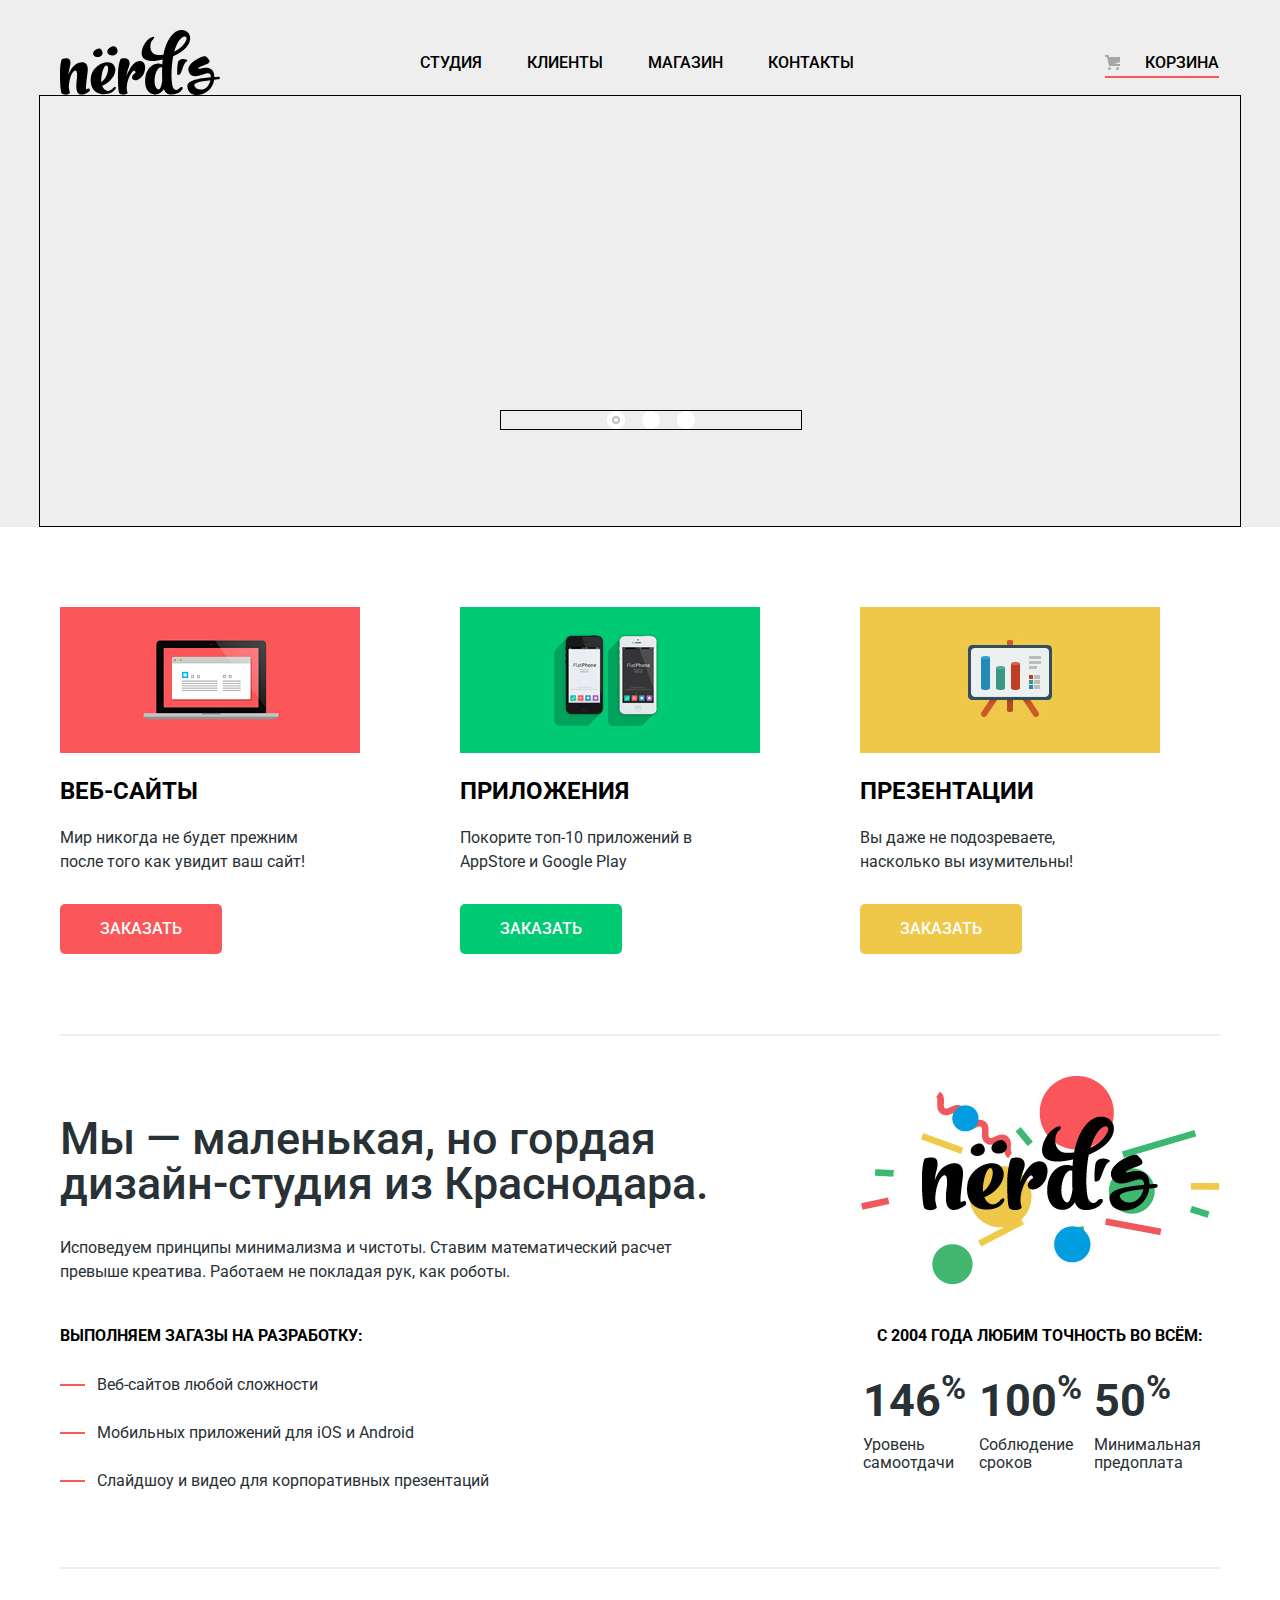
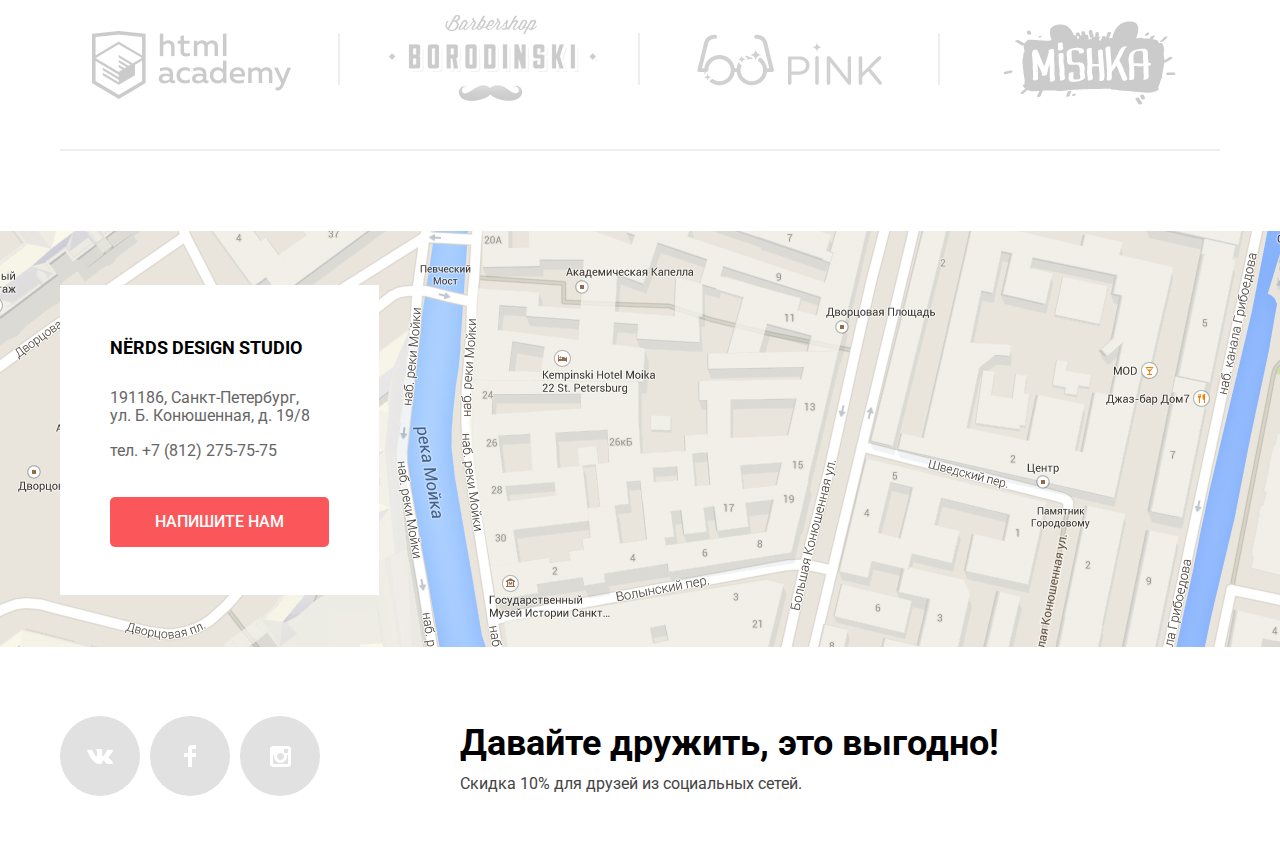
<file: index.html>
<!DOCTYPE html>
<html lang="en">
<head>
	<meta charset="UTF-8">
	<title>Document</title>
	<link href="https://fonts.googleapis.com/css?family=Roboto:100,100i,300,300i,400,400i,500,500i,700,700i,900,900i&amp;subset=cyrillic" rel="stylesheet">
	<link rel="stylesheet" type="text/css" href="css/normalize.css">
	<link rel="stylesheet" type="text/css" href="css/main.css">
</head>
<body>
	<header class="main-header">
		<nav class="main-nav container">
			<a href="#" class="main-logo">
				<svg xmlns="http://www.w3.org/2000/svg" width="160" height="65" viewBox="0 0 160 65"><path d="M157.936 49.374c-1.235.161-2.523.271-3.757.377v.056c-2.415 17.364-26.188 20.231-26.779 6.599-.269-6.167 11.593-7.95 23.398-9.088.429-11.09-15.901 5.667-21.608-4.601-5.019-9.025 14.632-17.938 16.728-16.102 6.438 5.636 3.404 6.618-1.379 8.335-9.49 3.41-5.791 4.107-4.511 3.726 7.569-2.253 14.366-1.04 14.312 8.317 1.288-.107 2.522-.163 3.757-.271 2.306-.215 2.467 2.435-.161 2.652zm-7.514.756c-9.124 1.028-17.013 2.436-16.153 5.355 1.716 5.573 13.577 6.818 16.153-5.355zM117.678 44.918c-.682-.037-.703-6.038.112-11.688 1.005-6.951 11.935-3.357 9.093-1.906-2.975 1.52-4.429 8.718-6.266 12.087-.635 1.161-2.605 1.526-2.939 1.507zM42.105 21.002c2.376 4.866-4.937 8.171-8.292 4.521-1.398-1.555-.755-4.56 2.636-6.193 1.697-.836 4.073-1.596 5.656 1.672zM57.062 18.861c2.585 5.297-5.38 8.896-9.031 4.922-1.522-1.695-.823-4.963 2.873-6.742 1.846-.911 4.432-1.736 6.158 1.82zM28.883 61.666c-7.919 5.338-14.219 4.159-12.212-10.848 1.45-10.904-.948-11.521-3.122-9.442-2.845 2.697-4.628 9.723-4.684 16.412a50.98 50.98 0 0 0 1.004 4.776c.334 1.63-4.907 3.315-7.974 1.011C.837 62.79 0 54.865 0 44.131c0-8.824 1.171-14.895 2.23-15.175 8.029-2.191 9.312 1.348 7.583 7.981a47.637 47.637 0 0 0-1.395 7.924c1.673-4.664 4.071-8.485 6.803-10.173 7.416-4.664 13.605-2.473 12.434 6.801-2.007 16.58-2.174 18.827-.39 17.535 2.231-1.574 3.68 1.238 1.618 2.642zM54.982 59.59c-2.175 3.484-7.806 5.171-13.216 4.552-7.75-.843-12.545-7.756-10.705-18.097 2.008-11.185 18.065-18.322 23.196-10.341 3.735 5.789-2.175 16.017-11.597 19.783l-.502.168c1.951 5.171 6.579 7.476 11.039 2.36 2.119-2.36 3.624-1.348 1.785 1.575zm-13.605-7.418c5.855-4.159 7.806-13.32 6.189-15.905-1.728-2.697-5.074 1.517-6.245 11.746-.111 1.461-.111 2.865.056 4.159zM83.091 44.992c-1.597 2.507-3.903 4.384-5.966 5.059-2.398.73-5.185.056-5.185-2.698 0-1.011.892-3.372 3.624-4.721-.168-1.911-1.394-2.417-2.286-1.686-3.345 2.586-7.417 12.25-6.356 19.221.055.168.055.337.055.506.168.617.335 1.237.558 1.854.557 1.574-4.907 3.316-7.973.956-1.059-.788-1.617-6.97-1.617-17.704 0-8.824 1.951-16.636 3.011-16.917 6.412-1.743 10.147 1.292 8.14 7.249-1.171 3.373-2.23 6.801-2.843 10.399 2.453-6.688 6.523-12.872 9.812-14.501 5.856-2.923 10.092.956 8.867 7.813-.056.11-.112.393-.112.449-.056.562-.566 2.302-.39 1.741-.516 1.645-.892 2.277-1.339 2.98z"/><path d="M113.207 26.161a86.988 86.988 0 0 0-1.115 7.531c-1.059 10.06-.612 18.996.613 22.986.726 2.137 3.457 4.946 6.078 2.023 2.843-3.203 5.967-1.349 2.174 2.416-2.34 2.305-6.689 3.878-11.039 3.428-3.123-.393-5.018-2.415-6.134-5.505-.444.898-.947 1.685-1.56 2.302-2.119 2.193-4.685 3.43-7.974 3.092-6.637-.73-10.538-7.923-8.699-18.153 1.952-10.791 11.319-14.725 16.728-11.857.112-1.349.223-2.699.335-4.104.055-.281.055-.562.11-.843a96.962 96.962 0 0 1-4.962.956C73.787 34.423 82.04 14.864 87.894 9.75c6.636-5.733 7.36-1.855 5.297-.562-3.68 2.36-5.297 15.905 5.241 15.905 1.729 0 3.346-.112 4.962-.281C106.685 6.49 116.665-2.391 124.75.532c8.976 3.26 8.029 17.535-11.543 25.629zm-10.928 24.393c-.224-3.542-.224-7.532-.167-11.636 0-.506.056-1.011.056-1.461-3.346-1.518-6.635 3.653-7.473 10.792-.946 8.373 2.788 12.813 4.908 10.791 1.617-1.631 2.453-6.803 2.676-8.486zm24.086-43.165c-1.784-2.642-8.307.562-12.098 14.332 9.535-4.554 13.326-12.422 12.098-14.332z"/></svg>
			</a>

			<ul class="site-nav">
				<li class="site-nav-item"><a href="#" class="site-nav-link">Студия</a></li>
				<li class="site-nav-item"><a href="#" class="site-nav-link">Клиенты</a></li>
				<li class="site-nav-item"><a href="catalog.html" class="site-nav-link">Магазин</a></li>
				<li class="site-nav-item"><a href="#" class="site-nav-link">Контакты</a></li>
			</ul>

			<ul class="user-nav">
				<li class="user-nav-item">
					<a href="#" class="user-nav-link link-active">Корзина</a>
				</li>
			</ul>
		</nav>

		<section class="slider container">
			<div class="slider-controls">
				<span class="active"></span>
				<span></span>
				<span></span>
			</div>

			<div class="slide">
				<section class="slide-description">
					<b class="slide-title">
						Долго, дорого, <br> скрупулезно.
					</b>

					<p class="slide-text">
							Математически выверенный дизайн <br>
							для вашего сайта или мобильного приложения.						
					</p>

					<a href="#" class="btn btn-red">Узнать больше</a>
				</section>
			</div>

			<div class="slide">
				<section class="slide-description">
					<b class="slide-title">
							Любим математику <br> как никто другой					
					</b>

					<p class="slide-text">
							Никакого креатива, только математические формулы <br>
							для расчета идеальных пропорций.						
					</p>

					<a href="#" class="btn btn-red">Узнать больше</a>
				</section>
			</div>

			<div class="slide">
				<section class="slide-description">
					<b class="slide-title">
							Только ночь, <br> только хардкор						
					</b>

					<p class="slide-text">
							Работать днем, как все? Мы против этого. <br>
							Ближе к полуночи работа только начинается.						
					</p>

					<a href="#" class="btn btn-red">Узнать больше</a>
				</section>
			</div>						
		</section>

	</header>

	<main class="container">
		<h1 class="visually-hidden">Страница магазина веб-студии Нёрдс</h1>

		<section class="features">
			<h2 class="visually-hidden">Наши услуги</h2>

			<ul class="features-list">
				<li class="features-item">	
		 			<article class="product-item">
		 				<h3 class="features-title">Веб-сайты</h3>
		 				<p class="features-img"><img src="img/features-1.jpg" alt="Услуга веб-сайты" width="300" height="146"></p>
		 				<p class="features-text">
		 					Мир никогда не будет прежним 
		 					после того как увидит ваш сайт!
		 				</p>
		 				<a href="#" class="btn btn-red">Заказать</a>
		 			</article>
		 		</li>

		 		<li class="features-item">
		 			<article class="product-item">
		 				<h3 class="features-title">Приложения</h3>
		 				<p class="features-img"><img src="img/features-2.jpg" alt="Услуга Приложения width="300" height="146"></p>
		 				<p class="features-text">
		 					Покорите топ-10 приложений в 
		 					AppStore и Google Play
		 				</p>
		 				<a href="#" class="btn btn-green">Заказать</a>
		 			</article>
		 		</li>

		 		<li class="features-item">
		 			<article class="product-item">
		 				<h3 class="features-title">Презентации</h3>
		 				<p class="features-img"><img src="img/features-3.jpg" alt="Услуга презентации" width="300" height="146"></p>
		 				<p class="features-text">
		 					Вы даже не подозреваете, 
							насколько вы изумительны!		 					
		 				</p>
		 				<a href="#" class="btn btn-yellow">Заказать</a>
		 			</article>
		 		</li>	 		
			</ul>
		</section>
		
		<div class="index-column index-column-style">
			<section class="about-us">
				<h2 class="visually-hidden">О нас</h2>
				<b class="about-us-title">Мы — маленькая, но гордая дизайн-студия из Краснодара.</b>		
				<p class="about-us-text">
					Исповедуем принципы минимализма и чистоты. Ставим математический расчет 
					превыше креатива. Работаем не покладая рук, как роботы.
				</p>	 						
			</section>

			<section class="content-logo">
				<h2 class="visually-hidden">Логотип веб-студии Нёрдс</h2>
				<img src="img/content-logo.jpg" alt="Лого веб-студии Нёрдс" width="360" height="208">
			</section>
		</div>

		<div class="index-column index-column-flow">
			<section class="we-do">
				<b class="we-do-title">Выполняем загазы на разработку:</b>
				<ul class="services-list">
					<li class="services-item">Веб-сайтов любой сложности</li>
					<li class="services-item">Мобильных приложений для iOS и Android</li>
					<li class="services-item">Слайдшоу и видео для корпоративных презентаций</li>
				</ul>
			</section>

			<section class="our-advantages">
				<b class="our-advantages-title">C 2004 года любим точность во всём:</b>

				<table class="advantages-table">
					<tr>
						<th>146<sup>%</sup></th>
						<th>100<sup>%</sup></th>
						<th>50<sup>%</sup></th>
					</tr>
					<tr>
						<td>Уровень самоотдачи</td>
						<td>Соблюдение сроков</td>
						<td>Минимальная предоплата</td>
					</tr>
				</table>
		  </section>
		</div>

		<section class="partners">
			<h2 class="visually-hidden">Наши партнёры</h2>
			<ul class="partners-list">
				<li class="partners-item"><a class="partners-link" href="#"><span class="visually-hidden">Курсы по подготовке веб-разработчиков html academy</span></a></li>
				<li class="partners-item"><a class="partners-link" href="#"><span class="visually-hidden">Салон мужской парикмахерской barbershop borodinski</span></a></li>
				<li class="partners-item"><a class="partners-link" href="#"><span class="visually-hidden">Веб-студия по созданию мобильных приложений pink</span></a></li>
				<li class="partners-item"><a class="partners-link" href="#"><span class="visually-hidden">Магазин мягких игрушек Mishka</span></a></li> 		
			</ul>
		</section>
	</main>
	
	<div class="map">
		<h2 class="visually-hidden">Как с нами связаться</h2>		
		<div class="container">
			<section class="contacts">
				<h2 class="contacts-title">NЁRDS DESIGN STUDIO</h2>
				<p class="contacts-address">
					191186, Санкт-Петербург, <br>
					ул. Б. Конюшенная, д. 19/8
				</p>
				<p class="contacts-telephone">тел. +7 (812) 275-75-75</p>
				<a href="#" class="btn btn-red btn-modal-form">Напишите нам</a>
			</section>
		</div>
		<iframe src="https://www.google.com/maps/embed?pb=!1m18!1m12!1m3!1d3459.7156387837467!2d30.31054703084758!3d59.93884785882385!2m3!1f0!2f0!3f0!3m2!1i1024!2i768!4f13.1!3m3!1m2!1s0x4696311064b4ac29%3A0xc1f4a1bc8e98bd91!2z0JTQstC-0YDRhtC-0LLQsNGPINC_0LsuLCDQodCw0L3QutGCLdCf0LXRgtC10YDQsdGD0YDQsw!5e0!3m2!1sru!2sru!4v1530341584203" width="1440" height="416" frameborder="0" style="border:0" allowfullscreen></iframe>
	</div>

	<footer class="main-footer container">
		<section class="footer-social">
			<h2 class="visually-hidden">Мы в социальных сетях</h2>

			<ul class="social-list">
				<li class="social-item">
					<a href="#" class="social-btn social-btn-vk"><span class="visually-hidden">Вконтакте</span><svg xmlns="http://www.w3.org/2000/svg" width="26" height="15" viewBox="0 0 26 15"><path fill="#FFF" d="M16.138 11.51c.956-.309 2.18 2.04 3.483 2.939.978.681 1.727.534 1.727.534l3.473-.05s1.815-.112.957-1.554c-.071-.12-.503-1.069-2.585-3.022-2.177-2.043-1.882-1.712.739-5.244 1.597-2.153 2.236-3.468 2.036-4.028-.192-.539-1.365-.399-1.365-.399L20.69.713c-.381.001-.704.119-.851.515-.003.004-.621 1.666-1.445 3.079-1.741 2.989-2.436 3.148-2.724 2.961-.661-.433-.494-1.737-.494-2.664 0-2.897.432-4.105-.846-4.417-.427-.104-.739-.172-1.828-.182-1.392-.021-2.574 0-3.244.329-.445.223-.786.712-.579.74.26.035.843.16 1.155.586.401.552.389 1.789.389 1.789s.229 3.411-.54 3.834c-.528.29-1.25-.302-2.803-3.016-.793-1.388-1.392-2.922-1.392-2.922s-.116-.285-.326-.441c-.25-.185-.6-.244-.6-.244L.848.684S.29.7.085.946c-.182.218-.015.668-.015.668s2.909 6.881 6.203 10.347c3.02 3.182 6.452 2.971 6.452 2.971h1.555s.469-.054.709-.312c.224-.24.214-.691.214-.691s-.031-2.109.935-2.419z"/></svg></a>
				</li>
				<li class="social-item">
					<a href="#" class="social-btn social-btn-fb"><span class="visually-hidden">Фейсбук</span><svg xmlns="http://www.w3.org/2000/svg" width="12" height="22" viewBox="0 0 12 22"><path fill="#FFF" d="M12 4V0H8a4 4 0 0 0-4 4v4H0v4h4v10h4V12h4V8H8V4h4z"/></svg></a>
				</li>
				<li class="social-item">
					<a href="#" class="social-btn social-btn-inst"><span class="visually-hidden">Инстаграм</span><svg xmlns="http://www.w3.org/2000/svg" width="21" height="21" viewBox="0 0 21 21"><path fill="#FFF" d="M18 0H3C1.35 0 0 1.35 0 3v15c0 1.65 1.35 3 3 3h15c1.65 0 3-1.35 3-3V3c0-1.65-1.35-3-3-3zm-7.5 7c1.93 0 3.5 1.57 3.5 3.5S12.43 14 10.5 14 7 12.43 7 10.5 8.57 7 10.5 7zM18 18H3V9h1.181A6.504 6.504 0 0 0 4 10.5a6.5 6.5 0 1 0 13 0 6.45 6.45 0 0 0-.181-1.5H18v9zm0-11h-4V3h4v4z"/></svg></a>
				</li>
			</ul>
		</section>

		<section class="discount">
			<p class="discount-title">Давайте дружить, это выгодно!</p>
			<p class="discount-text">Скидка 10% для друзей из социальных сетей.</p>
		</section>
	</footer>

	<section class="modal modal-contact-form">
		<h2>Напишите нам</h2>
		<form class="contact-form" action="https://hltv.org" method="post">
			<p>
				<label for="username-field">Ваше имя:</label>
				<input type="text" class="user-input" name="username" id="username-field" placeholder="Имя Фамилия">
			</p>

			<p>
				<label for="email-field">Ваш e-mail:</label>
				<input type="email" name="email" id="email-field" placeholder="email@example.com">
			</p>
			
			<div class="message-field">
				<label for="textarea-field">Текст письма:</label>
				<textarea id="textarea-field">В свободной форме</textarea>				
			</div>
			<button class="btn btn-red" type="submit">Отправить</button>
		</form>
		<button class="btn-close" type="submit"><span class="visually-hidden">Закрыть</span><svg xmlns="http://www.w3.org/2000/svg" width="21" height="21" viewBox="0 0 21 21"><path fill="#FB565A" d="M13.328 10.5l7.371-7.371a1.003 1.003 0 0 0 0-1.414L19.285.3a1.003 1.003 0 0 0-1.414 0L10.5 7.672 3.129.301a1.003 1.003 0 0 0-1.414 0L.301 1.715a1.003 1.003 0 0 0 0 1.414L7.672 10.5.301 17.871a1.003 1.003 0 0 0 0 1.414l1.415 1.414a1.003 1.003 0 0 0 1.414 0l7.371-7.371 7.371 7.371a1.003 1.003 0 0 0 1.414 0l1.414-1.414a1.003 1.003 0 0 0 0-1.414L13.328 10.5z"/></svg></button>
	</section>

	<div class="modal-overlay">
		
	</div>

	<script type="text/javascript">
		var formPopupLink = document.querySelector(".btn-modal-form");
		var formPopup = document.querySelector(".modal-contact-form");
		var modalClose = document.querySelector(".btn-close");
		var modalOverlay = document.querySelector(".modal-overlay");

		formPopupLink.addEventListener("click", function(evt) {
			evt.preventDefault();
			formPopup.classList.add("modal-show");
			modalOverlay.classList.add("modal-show");
		});

		modalClose.addEventListener("click", function(evt) {
			evt.preventDefault();
			formPopup.classList.remove("modal-show");
			modalOverlay.classList.remove("modal-show");
		})
	</script>
</body>
</html>
</file>
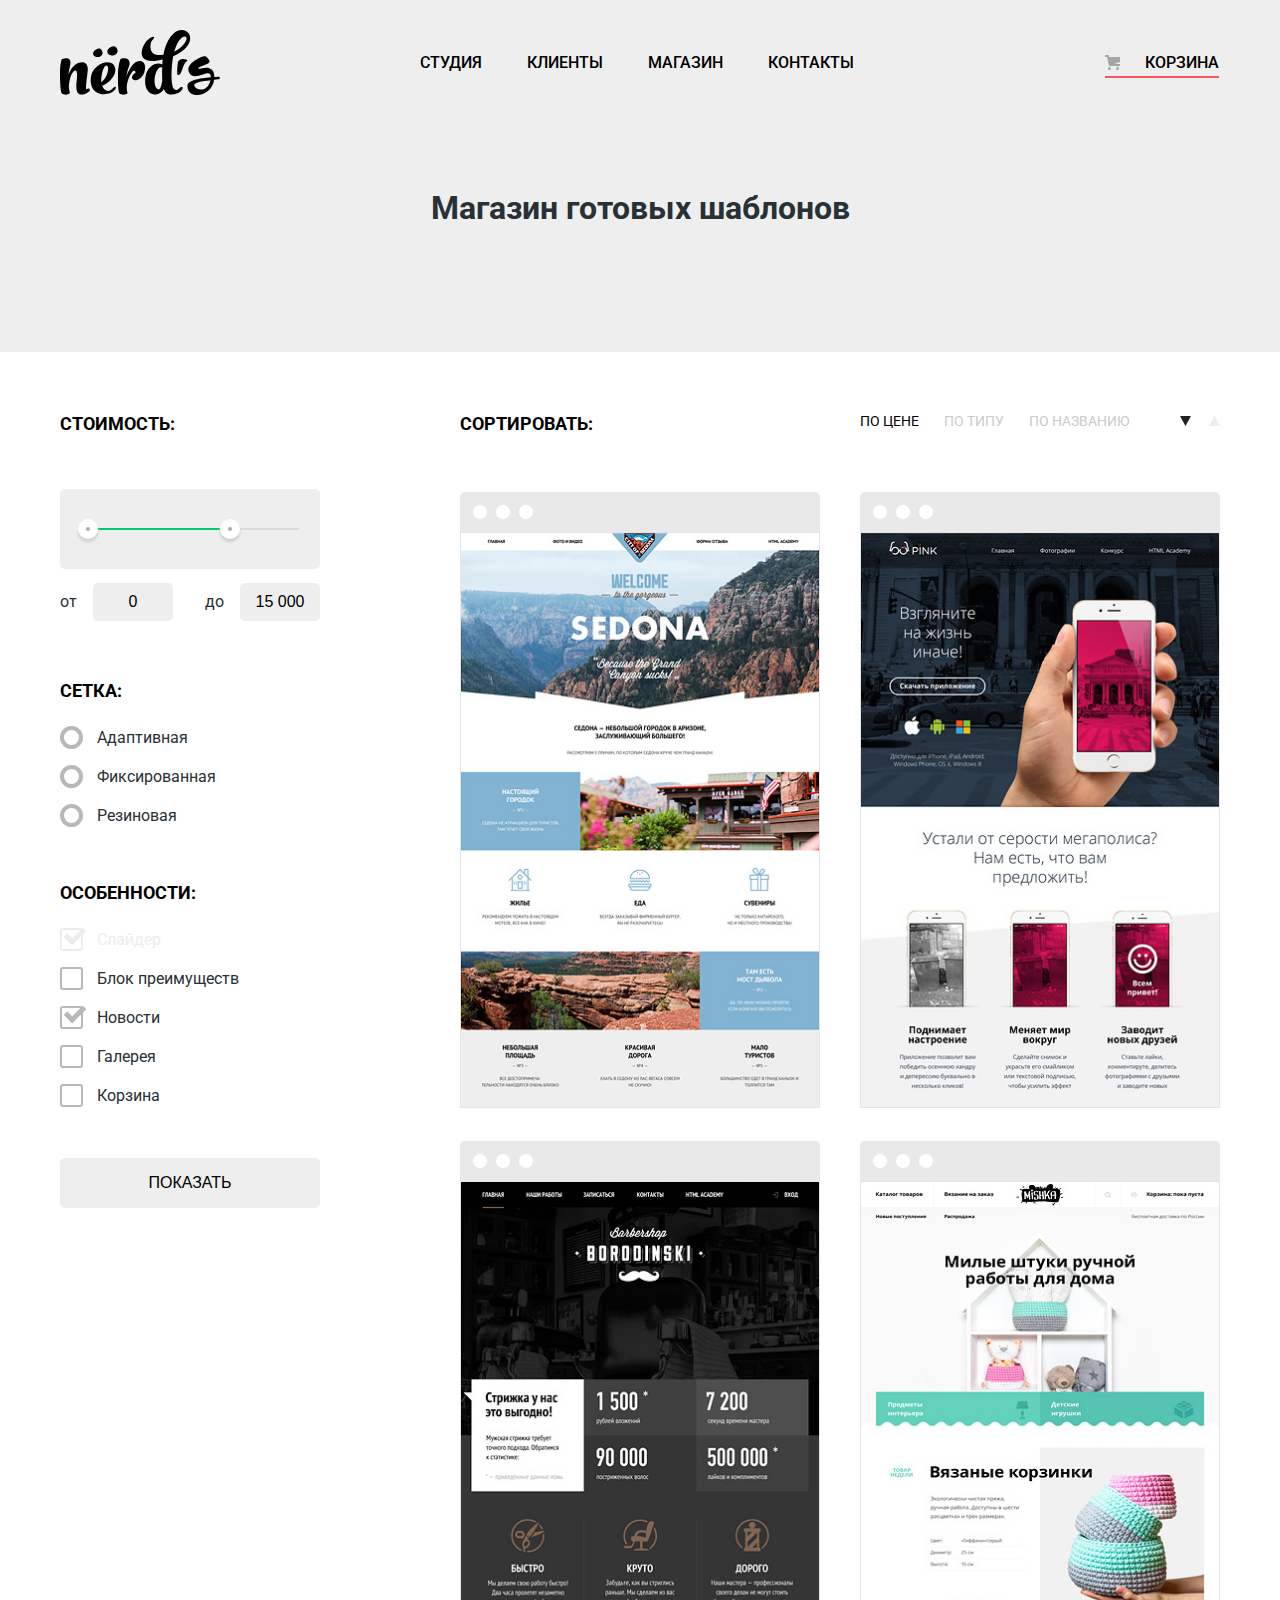
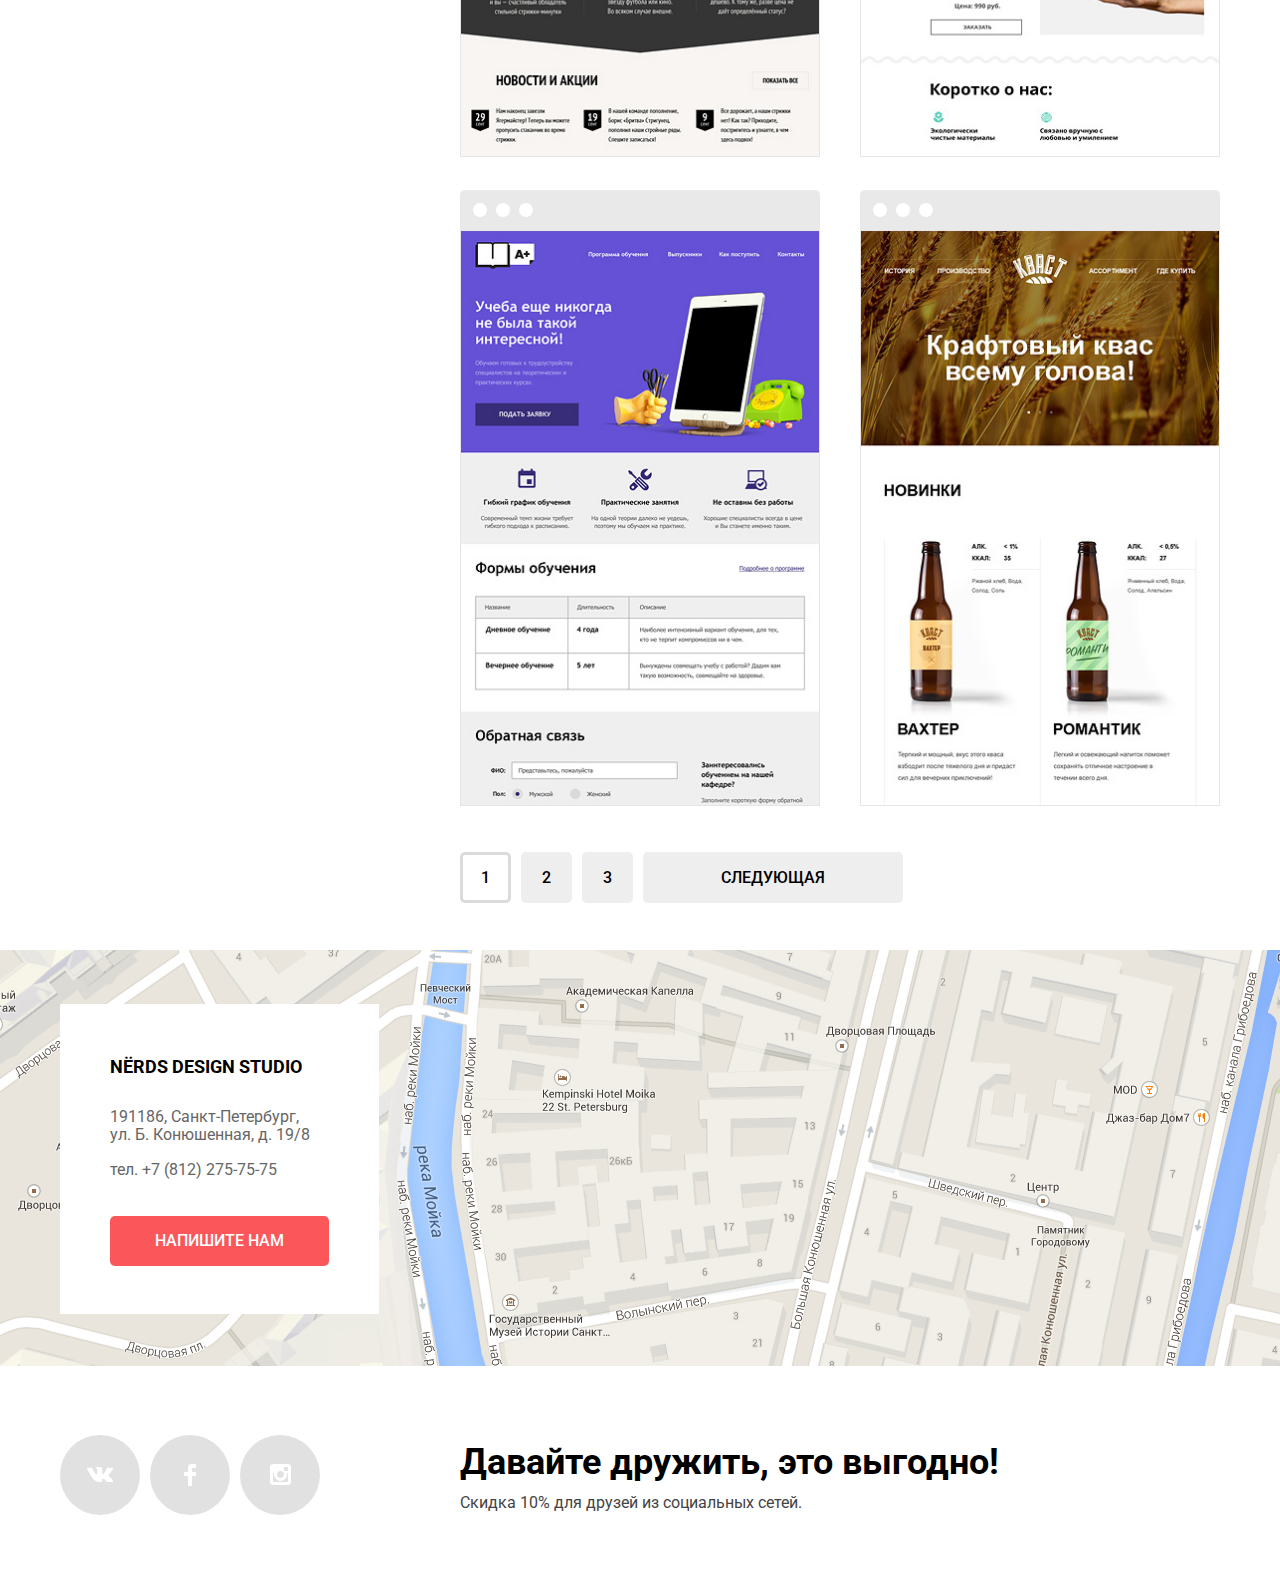
<file: catalog.html>
<!DOCTYPE html>
<html lang="en">
<head>
	<meta charset="UTF-8">
	<title>Document</title>
	<link href="https://fonts.googleapis.com/css?family=Roboto:100,100i,300,300i,400,400i,500,500i,700,700i,900,900i&amp;subset=cyrillic" rel="stylesheet">
	<link rel="stylesheet" type="text/css" href="css/normalize.css">
	<link rel="stylesheet" type="text/css" href="css/main.css">	
</head>
<body class="inner-page">
	<header class="main-header">
		<nav class="main-nav container">
			<a href="#" class="main-logo">
				<svg xmlns="http://www.w3.org/2000/svg" width="160" height="65" viewBox="0 0 160 65"><path d="M157.936 49.374c-1.235.161-2.523.271-3.757.377v.056c-2.415 17.364-26.188 20.231-26.779 6.599-.269-6.167 11.593-7.95 23.398-9.088.429-11.09-15.901 5.667-21.608-4.601-5.019-9.025 14.632-17.938 16.728-16.102 6.438 5.636 3.404 6.618-1.379 8.335-9.49 3.41-5.791 4.107-4.511 3.726 7.569-2.253 14.366-1.04 14.312 8.317 1.288-.107 2.522-.163 3.757-.271 2.306-.215 2.467 2.435-.161 2.652zm-7.514.756c-9.124 1.028-17.013 2.436-16.153 5.355 1.716 5.573 13.577 6.818 16.153-5.355zM117.678 44.918c-.682-.037-.703-6.038.112-11.688 1.005-6.951 11.935-3.357 9.093-1.906-2.975 1.52-4.429 8.718-6.266 12.087-.635 1.161-2.605 1.526-2.939 1.507zM42.105 21.002c2.376 4.866-4.937 8.171-8.292 4.521-1.398-1.555-.755-4.56 2.636-6.193 1.697-.836 4.073-1.596 5.656 1.672zM57.062 18.861c2.585 5.297-5.38 8.896-9.031 4.922-1.522-1.695-.823-4.963 2.873-6.742 1.846-.911 4.432-1.736 6.158 1.82zM28.883 61.666c-7.919 5.338-14.219 4.159-12.212-10.848 1.45-10.904-.948-11.521-3.122-9.442-2.845 2.697-4.628 9.723-4.684 16.412a50.98 50.98 0 0 0 1.004 4.776c.334 1.63-4.907 3.315-7.974 1.011C.837 62.79 0 54.865 0 44.131c0-8.824 1.171-14.895 2.23-15.175 8.029-2.191 9.312 1.348 7.583 7.981a47.637 47.637 0 0 0-1.395 7.924c1.673-4.664 4.071-8.485 6.803-10.173 7.416-4.664 13.605-2.473 12.434 6.801-2.007 16.58-2.174 18.827-.39 17.535 2.231-1.574 3.68 1.238 1.618 2.642zM54.982 59.59c-2.175 3.484-7.806 5.171-13.216 4.552-7.75-.843-12.545-7.756-10.705-18.097 2.008-11.185 18.065-18.322 23.196-10.341 3.735 5.789-2.175 16.017-11.597 19.783l-.502.168c1.951 5.171 6.579 7.476 11.039 2.36 2.119-2.36 3.624-1.348 1.785 1.575zm-13.605-7.418c5.855-4.159 7.806-13.32 6.189-15.905-1.728-2.697-5.074 1.517-6.245 11.746-.111 1.461-.111 2.865.056 4.159zM83.091 44.992c-1.597 2.507-3.903 4.384-5.966 5.059-2.398.73-5.185.056-5.185-2.698 0-1.011.892-3.372 3.624-4.721-.168-1.911-1.394-2.417-2.286-1.686-3.345 2.586-7.417 12.25-6.356 19.221.055.168.055.337.055.506.168.617.335 1.237.558 1.854.557 1.574-4.907 3.316-7.973.956-1.059-.788-1.617-6.97-1.617-17.704 0-8.824 1.951-16.636 3.011-16.917 6.412-1.743 10.147 1.292 8.14 7.249-1.171 3.373-2.23 6.801-2.843 10.399 2.453-6.688 6.523-12.872 9.812-14.501 5.856-2.923 10.092.956 8.867 7.813-.056.11-.112.393-.112.449-.056.562-.566 2.302-.39 1.741-.516 1.645-.892 2.277-1.339 2.98z"/><path d="M113.207 26.161a86.988 86.988 0 0 0-1.115 7.531c-1.059 10.06-.612 18.996.613 22.986.726 2.137 3.457 4.946 6.078 2.023 2.843-3.203 5.967-1.349 2.174 2.416-2.34 2.305-6.689 3.878-11.039 3.428-3.123-.393-5.018-2.415-6.134-5.505-.444.898-.947 1.685-1.56 2.302-2.119 2.193-4.685 3.43-7.974 3.092-6.637-.73-10.538-7.923-8.699-18.153 1.952-10.791 11.319-14.725 16.728-11.857.112-1.349.223-2.699.335-4.104.055-.281.055-.562.11-.843a96.962 96.962 0 0 1-4.962.956C73.787 34.423 82.04 14.864 87.894 9.75c6.636-5.733 7.36-1.855 5.297-.562-3.68 2.36-5.297 15.905 5.241 15.905 1.729 0 3.346-.112 4.962-.281C106.685 6.49 116.665-2.391 124.75.532c8.976 3.26 8.029 17.535-11.543 25.629zm-10.928 24.393c-.224-3.542-.224-7.532-.167-11.636 0-.506.056-1.011.056-1.461-3.346-1.518-6.635 3.653-7.473 10.792-.946 8.373 2.788 12.813 4.908 10.791 1.617-1.631 2.453-6.803 2.676-8.486zm24.086-43.165c-1.784-2.642-8.307.562-12.098 14.332 9.535-4.554 13.326-12.422 12.098-14.332z"/></svg>
			</a>

			<ul class="site-nav">
				<li class="site-nav-item"><a href="#" class="site-nav-link">Студия</a></li>
				<li class="site-nav-item"><a href="#" class="site-nav-link">Клиенты</a></li>
				<li class="site-nav-item"><a href="#" class="site-nav-link">Магазин</a></li>
				<li class="site-nav-item"><a href="#" class="site-nav-link">Контакты</a></li>
			</ul>

			<ul class="user-nav">
				<li class="user-nav-item">
					<a href="#" class="user-nav-link link-active">Корзина</a>
				</li>
			</ul>
		</nav>

		<section class="big-heading container">
			<h1 class="big-heading-title">Магазин готовых шаблонов</h1>
		</section>
	</header>	

	<main class="container">
		<section class="filters">
			<h2 class="visually-hidden">Фильтр товаров</h2>
			
			<form class="appointment-form" action="#" method="post">
			
			<fieldset class="filter-price">
				<legend>Стоимость:</legend>

				<div class="range-filter">
					<div class="range-controls">
						<div class="scale">
							<div class="bar"></div>
						</div>

						<div class="toggle toggle-min"></div>
						<div class="toggle toggle-max"></div>
					</div>

					<div class="price-controls">
						от <input class="min-price" type="text" name="min-price" id="" value="0">
						до <input type="text" name="max-price" id="" class="max-price" value="15 000">
					</div>	
				</div>
			</fieldset>

			<fieldset class="filter-grid">
				<legend>Сетка:</legend>
				
				<ul class="grid-list">
					<li class="grid-list-item">
						<input class="input-radio" type="radio" name="grid" id="adaptive-field">
						<label for="adaptive-field">Адаптивная</label>
					</li>
					<li class="grid-list-item">
						<input class="input-radio" name="grid" type="radio" id="fixed-field">
						<label for="fixed-field">Фиксированная</label>
					</li>
					<li class="grid-list-item">
						<input class="input-radio" name="grid" type="radio" id="rubber-field">
						<label for="rubber-field">Резиновая</label>
					</li>					
				</ul>
			</fieldset>

			<fieldset class="filter-features">
				<legend>Особенности:</legend>
				
				<ul class="grid-features-list">
					<li class="features-list-item">
						<input disabled class="input-checkbox" type="checkbox" name="" id="slider-field" checked>
						<label for="slider-field">Слайдер</label>
					</li>

					<li class="features-list-item">
						<input class="input-checkbox" type="checkbox" id="features-field">
						<label for="features-field">Блок преимуществ</label>
					</li>

					<li class="features-list-item">
						<input class="input-checkbox" type="checkbox" name="" id="news-field" checked>
						<label for="news-field">Новости</label>
					</li>	

					<li class="features-list-item">
						<input class="input-checkbox" type="checkbox" id="gallery-field">
						<label for="gallery-field">Галерея</label>
					</li>

					<li class="features-list-item">
						<input class="input-checkbox" type="checkbox" name="" id="cart-field">
						<label for="cart-field">Корзина</label>
					</li>											
				</ul>
			</fieldset>
			<button class="btn btn-grey" type="submit">Показать</button>
			</form>			
		</section>

		<section class="catalog">
			<h2 class="visually-hidden">Список товаров</h2>		

			<section class="catalog-filters">
				<b class="catalog-title">Сортировать:</b>

				<ul class="sort-type">
					<li class="sort-type-item"><a href="#" class="by-price link-grey link-grey-active">По цене</a></li>
					<li class="sort-type-item"><a href="#" class="by-product-type link-grey">По типу</a></li>
					<li class="sort-type-item"><a href="#" class="by-name link-grey">По названию</a></li>
				</ul>

				<ul class="sort-direction">
					<li class="sort-direction-item"><a href="#" class="arrow arrow-active"><span class="visually-hidden">Вниз</span><svg xmlns="http://www.w3.org/2000/svg" width="11" height="10" viewBox="0 0 11 10"><path fill="#231F20" d="M5.5 10L0 0h11"/></svg></a></li>
					<li class="sort-direction-item"><a href="#" class="arrow"><span class="visually-hidden">Вверх</span><svg xmlns="http://www.w3.org/2000/svg" width="11" height="10" viewBox="0 0 11 10"><path fill="#231F20" d="M5.5 0L0 10h11z"/></svg></a></li>
				</ul>
			</section>

			<ul class="catalog-list">
				<li class="catalog-item">
					<a href="#" class="catalog-link-item">
						<div class="slider-section">
							<span></span>
							<span></span>
							<span></span>
						</div>
						<p class="catalog-img">
							<img src="img/content1.jpg" alt="Макет туристического агенства Sedona" width="360" height="576">
						</p>

						<div class="catalog-item-description">
							<h3 class="catalog-item-title">SEDONA</h3>
							<p class="catalog-item-text">
								Информационный сайт 
								для туристов
							</p>
							<a href="#" class="btn btn-red">9 900 руб.</a>
						</div>
					</a>
				</li>

				<li class="catalog-item">
					<a href="#" class="catalog-link-item">
						<div class="slider-section">
							<span></span>
							<span></span>
							<span></span>
						</div>
						<p class="catalog-img">
							<img src="img/content2.jpg" alt="Макет мобильного-приложения веб-студии pink" width="360" height="576">
						</p>

						<div class="catalog-item-description">
							<h3 class="catalog-item-title">pink app</h3>
							<p class="catalog-item-text">
								Продуктовый лендинг
								приложения для iOS и Android
							</p>
							<a href="#" class="btn btn-red">9 900 руб.</a>
						</div>
					</a>
				</li>

				<li class="catalog-item">
					<a href="#" class="catalog-link-item">
						<div class="slider-section">
							<span></span>
							<span></span>
							<span></span>
						</div>
						<p class="catalog-img">
							<img src="img/content3.jpg" alt="Макет салона мужской парикмахерской barbershop borodinskii" width="360" height="576">
						</p>

						<div class="catalog-item-description">
							<h3 class="catalog-item-title">barbershop</h3>
							<p class="catalog-item-text">
								Сайт салоны красоты.
								Для мужчин, да.
							</p>
							<a href="#" class="btn btn-red">9 900 руб.</a>
						</div>
					</a>
				</li>

				<li class="catalog-item">
					<a href="#" class="catalog-link-item">
						<div class="slider-section">
							<span></span>
							<span></span>
							<span></span>
						</div>
						<p class="catalog-img">
							<img src="img/content4.jpg" alt="Макет магазина мягких игрушек mishka" width="360" height="576">
						</p>

						<div class="catalog-item-description">
							<h3 class="catalog-item-title">mishka</h3>
							<p class="catalog-item-text">
								Интернет-магазин 
								вязаных игрушек
							</p>
							<a href="#" class="btn btn-red">9 900 руб.</a>
						</div>
					</a>
				</li>

				<li class="catalog-item">
					<a href="#" class="catalog-link-item">
						<div class="slider-section">
							<span></span>
							<span></span>
							<span></span>
						</div>
						<p class="catalog-img">
							<img src="img/content5.jpg" alt="Макет интернет академии" width="360" height="576">
						</p>

						<div class="catalog-item-description">
							<h3 class="catalog-item-title">a plus</h3>
							<p class="catalog-item-text">
								Лендинг курсов повышения 
								квалификации								
							</p>
							<a href="#" class="btn btn-red">9 900 руб.</a>
						</div>
					</a>
				</li>

				<li class="catalog-item">
					<a href="#" class="catalog-link-item">
						<div class="slider-section">
							<span></span>
							<span></span>
							<span></span>
						</div>
						<p class="catalog-img">
							<img src="img/content6.jpg" alt="Макет производителя кваса КВАСТ" width="360" height="576">
						</p>

						<div class="catalog-item-description">
							<h3 class="catalog-item-title">КВАСТ</h3>
							<p class="catalog-item-text">
								Промо-сайт производителя
								крафтового кваса
							</p>
							<a href="#" class="btn btn-red">9 900 руб.</a>
						</div>
					</a>
				</li>
			</ul>

			<section class="pagination">
				<ul class="pagination-list">
					<li class="pagination-item"><a href="#" class="btn btn-grey btn-active">1</a></li>
					<li class="pagination-item"><a href="#" class="btn btn-grey">2</a></li>
					<li class="pagination-item"><a href="#" class="btn btn-grey">3</a></li>
					<li class="pagination-item"><a href="#" class="btn btn-grey btn-next">Следующая</a></li>
				</ul>
			</section>

		</section>
	</main>

	<div class="map">
		<h2 class="visually-hidden">Как с нами связаться</h2>
		<div class="container">
			<section class="contacts">
				<h2 class="contacts-title">NЁRDS DESIGN STUDIO</h2>
				<p class="contacts-address">
					191186, Санкт-Петербург, <br>
					ул. Б. Конюшенная, д. 19/8
				</p>
				<p class="contacts-telephone">тел. +7 (812) 275-75-75</p>
				<a href="#" class="btn btn-red btn-modal-form">Напишите нам</a>
			</section>
		</div>
		<iframe src="https://www.google.com/maps/embed?pb=!1m18!1m12!1m3!1d3459.7156387837467!2d30.31054703084758!3d59.93884785882385!2m3!1f0!2f0!3f0!3m2!1i1024!2i768!4f13.1!3m3!1m2!1s0x4696311064b4ac29%3A0xc1f4a1bc8e98bd91!2z0JTQstC-0YDRhtC-0LLQsNGPINC_0LsuLCDQodCw0L3QutGCLdCf0LXRgtC10YDQsdGD0YDQsw!5e0!3m2!1sru!2sru!4v1530341584203" width="1440" height="416" frameborder="0" style="border:0" allowfullscreen></iframe>
	</div>

	<footer class="main-footer container">
		<section class="footer-social">
			<h2 class="visually-hidden">Мы в социальных сетях</h2>

			<ul class="social-list">
				<li class="social-item">
					<a href="#" class="social-btn social-btn-vk"><span class="visually-hidden">Вконтакте</span><svg xmlns="http://www.w3.org/2000/svg" width="26" height="15" viewBox="0 0 26 15"><path fill="#FFF" d="M16.138 11.51c.956-.309 2.18 2.04 3.483 2.939.978.681 1.727.534 1.727.534l3.473-.05s1.815-.112.957-1.554c-.071-.12-.503-1.069-2.585-3.022-2.177-2.043-1.882-1.712.739-5.244 1.597-2.153 2.236-3.468 2.036-4.028-.192-.539-1.365-.399-1.365-.399L20.69.713c-.381.001-.704.119-.851.515-.003.004-.621 1.666-1.445 3.079-1.741 2.989-2.436 3.148-2.724 2.961-.661-.433-.494-1.737-.494-2.664 0-2.897.432-4.105-.846-4.417-.427-.104-.739-.172-1.828-.182-1.392-.021-2.574 0-3.244.329-.445.223-.786.712-.579.74.26.035.843.16 1.155.586.401.552.389 1.789.389 1.789s.229 3.411-.54 3.834c-.528.29-1.25-.302-2.803-3.016-.793-1.388-1.392-2.922-1.392-2.922s-.116-.285-.326-.441c-.25-.185-.6-.244-.6-.244L.848.684S.29.7.085.946c-.182.218-.015.668-.015.668s2.909 6.881 6.203 10.347c3.02 3.182 6.452 2.971 6.452 2.971h1.555s.469-.054.709-.312c.224-.24.214-.691.214-.691s-.031-2.109.935-2.419z"/></svg></a>
				</li>
				<li class="social-item">
					<a href="#" class="social-btn social-btn-fb"><span class="visually-hidden">Фейсбук</span><svg xmlns="http://www.w3.org/2000/svg" width="12" height="22" viewBox="0 0 12 22"><path fill="#FFF" d="M12 4V0H8a4 4 0 0 0-4 4v4H0v4h4v10h4V12h4V8H8V4h4z"/></svg></a>
				</li>
				<li class="social-item">
					<a href="#" class="social-btn social-btn-inst"><span class="visually-hidden">Инстаграм</span><svg xmlns="http://www.w3.org/2000/svg" width="21" height="21" viewBox="0 0 21 21"><path fill="#FFF" d="M18 0H3C1.35 0 0 1.35 0 3v15c0 1.65 1.35 3 3 3h15c1.65 0 3-1.35 3-3V3c0-1.65-1.35-3-3-3zm-7.5 7c1.93 0 3.5 1.57 3.5 3.5S12.43 14 10.5 14 7 12.43 7 10.5 8.57 7 10.5 7zM18 18H3V9h1.181A6.504 6.504 0 0 0 4 10.5a6.5 6.5 0 1 0 13 0 6.45 6.45 0 0 0-.181-1.5H18v9zm0-11h-4V3h4v4z"/></svg></a>
				</li>
			</ul>
		</section>

		<section class="discount">
			<p class="discount-title">Давайте дружить, это выгодно!</p>
			<p class="discount-text">Скидка 10% для друзей из социальных сетей.</p>
		</section>
	</footer>

	<section class="modal modal-contact-form">
		<h2>Напишите нам</h2>
		<form class="contact-form" action="https://hltv.org" method="post">
			<p>
				<label for="username-field">Ваше имя:</label>
				<input type="text" class="user-input" name="username" id="username-field" placeholder="Имя Фамилия">
			</p>

			<p>
				<label for="email-field">Ваш e-mail:</label>
				<input type="email" name="email" id="email-field" placeholder="email@example.com">
			</p>
			
			<div class="message-field">
				<label for="textarea-field">Текст письма:</label>
				<textarea id="textarea-field">В свободной форме</textarea>				
			</div>
			<button class="btn btn-red" type="submit">Отправить</button>
		</form>
		<button class="btn-close" type="submit"><span class="visually-hidden">Закрыть</span><svg xmlns="http://www.w3.org/2000/svg" width="21" height="21" viewBox="0 0 21 21"><path fill="#FB565A" d="M13.328 10.5l7.371-7.371a1.003 1.003 0 0 0 0-1.414L19.285.3a1.003 1.003 0 0 0-1.414 0L10.5 7.672 3.129.301a1.003 1.003 0 0 0-1.414 0L.301 1.715a1.003 1.003 0 0 0 0 1.414L7.672 10.5.301 17.871a1.003 1.003 0 0 0 0 1.414l1.415 1.414a1.003 1.003 0 0 0 1.414 0l7.371-7.371 7.371 7.371a1.003 1.003 0 0 0 1.414 0l1.414-1.414a1.003 1.003 0 0 0 0-1.414L13.328 10.5z"/></svg></button>
	</section>

	<div class="modal-overlay"></div>
</body>
</html>
</file>
<file: css/main.css>
body {
	color: #283136;
	font-size: 16px;
	line-height: 24px;
	font-family: "Roboto", sans-serif;
	font-weight: 400;
}

.container {
	width: 1160px;
	margin: 0 auto;
	padding: 0px 20px;
}

.visually-hidden:not(:focus):not(:active) {
	position: absolute;
	
	width: 1px;
	height: 1px;
	margin: -1px;
	padding: 0;

	border: 0;
	white-space: nowrap;
	
	clip-path: inset(100%);
	clip: rect(0 0 0 0);
	overflow: hidden;
}

	/*Общие стили для ссылок*/

a {
	text-decoration: none;
	outline: none;
}

.link-grey {
	color: #cacaca;
	font-size: 14px;
	line-height: 18px;
	text-transform: uppercase;
	
	outline: none;
}

.link-grey:hover,
.link-grey:focus {
	color: #8d8d8d;
}

.link-grey:active,
.link-grey-active {
	color: #000000;
}

.link-grey-active:hover {
	color: #000000;
}

.link-grey-active:not(href):hover {
	color: #000000;
}

	/*Общие стили для кнопок*/

.btn {		
	padding: 16px 40px;

	color: #ffffff;
	font-size: 16px;
	line-height: 18px;
	font-weight: 500;
	text-transform: uppercase;
	text-align: center;

	border-radius: 5px;
}

.btn-red {
	background-color: #fb565a;
}

.btn-red:hover,
.btn-red:focus {
	background-color: #e74246;
}

.btn-red:active {
	color: #e37376;

	background-color: #d7373b;
	box-shadow: inset 0 3px 0 #c13135;
}

.btn-green {
	background-color: #00ca74;
}

.btn-green:hover,
.btn-green:focus {
	background-color: #00bc6c;
}

.btn-green:active {
	color: #4dc491;

	background-color: #00aa62;
	box-shadow: inset 0 3px 0 #009958;
}

.btn-yellow {
	background-color: #efc84a;
}

.btn-yellow:hover,
.btn-yellow:focus {
	background-color: #eab534;
}

.btn-yellow:active {
	color: #ebba53;

	background-color: #e5a722;
	box-shadow: inset 0 3px 0 #ce961f;
}

.btn-grey {
	color: #000000;	

	background-color: #eeeeee;
	border: none;
	outline: none;
	cursor: pointer;
}

.btn-grey:hover,
.btn-grey:focus {
	background-color: #dfdfdf;
}

.btn-grey:active {
	color: #959595;

	background-color: #d5d5d5;
	box-shadow: inset 0 2px 0 #bfbfbf;	
}

.btn-grey-active {
	background-color: #ffffff;
	border: 3px solid #dbdbdb;
}

.btn-grey-active:hover,
.btn-grey-active:focus {
	background: none;
}

	/*Стилизация header*/

.main-header {
	margin-bottom: 80px;

	background-color: #eeeeee;
}

.main-nav {
	display: flex;
	align-items: center;

	padding-top: 30px;
}

.main-logo {
	width: 160px;
	height: 65px;
	margin-right: 200px;
}

.main-logo:hover path,
.main-logo:focus path {
	opacity: 0.8;
}

.main-logo:active path {
	opacity: 0.3;
}

.site-nav,
.user-nav {
	display: flex;

	margin: 0;
	padding: 0;

	list-style: none;
}

.site-nav {
	width: 600px;
}

.user-nav {
	width: 115px;
	margin-left: auto;
}

.site-nav-item {
	margin-right: 45px;
}

.site-nav-item:last-child {
	margin-right: 0;
}

.user-nav-link {
	position: relative;
	
	padding-left: 40px;	
}

.user-nav-link::before {
	content: "";

	position: absolute;
	left: 0;
	bottom: 2px;

	width: 15px;
	height: 15px;

	background-image: url(../img/cart-icon.svg);
	background-repeat: no-repeat;
}

.site-nav-link,
.user-nav-link {
	color: #000000;
	line-height: 30px;
	font-weight: 500;
	text-transform: uppercase;
	text-decoration: none;

	cursor: pointer;
}

.site-nav-link:hover,
.user-nav-link:hover,
.site-nav-link:focus,
.user-nav-link:focus {
	color: #fb565a;
}

.site-nav-link:active,
.user-nav-link:active {
	color: #a6a6a6;
}

.link-active {
	position: relative;
	
	color: #000000;
}

.link-active::after {
	content: "";

	position: absolute;
	left: 0;
	right: 0;
	bottom: -6px;

	height: 2px;
	

	background-color: #fb565a;
}

	/*slider*/

.slider {
	position: relative;
	
	width: 1160px;
	height: 430px;

	border: 1px solid black;
}

.slider-controls {
	display: flex;
	justify-content: center;

	position: absolute;
	bottom: 96px;
	left: 460px;
	z-index: 1000;

	width: 300px;
	min-height: 18px;

	border: 1px solid black;
}

.slider-controls span {
	position: relative;
	
	width: 18px;
	height: 18px;
	margin-right: 17px;
	
	background-color: #ffffff;
	border-radius: 50%;
}

.slider-controls span:last-child {
	margin-right: 0;
}

.slider-controls .active::before {
	content: "";
	position: absolute;
	left: 50%;
	top: 50%;
	
	width: 4px;
	height: 4px;
	margin-top: -4px;
	margin-left: -4px;

	background-color: #ffffff;
	border: 2px solid #c1c1c1;
	border-radius: 50%;
}

.slide {
	display: flex;

	position: absolute;
	left: 0;
	top: 0;

	width: 1160px;
	height: 430px;

	background-repeat: no-repeat;
	background-position: 100% 100%;
}

.slide-description {
	width: 560px;
	margin-top: 84px;
	margin-right: auto;
	
}

.slide-title {
	display: block;
	
	margin-bottom: 24px;

	font-size: 55px;
	line-height: 55px;
}

.slide-text {
	margin: 0;
	margin-bottom: 38px;
}

.slide .btn {
	padding-left: 54px;
	padding-right: 54px;
}










.slide:nth-child(2) {
	background-image: url(../img/slide2.png);
/*	background-repeat: no-repeat;
	background-position: 100% 100%;*/
}

.slide:nth-child(3) {
	background-image: url(../img/slide2.png);
/*	background-repeat: no-repeat;
	background-position: 100% 100%;	*/
}

.slide {
	display: none;	
}

.slide:nth-child(1) {
	background-image: url(../img/slide1.png);
	background-repeat: no-repeat;
	background-position: 100% 100%;
}

.slide:nth-child(1) {
	display: block;
	
}

.slide:nth-of-type(1),
.slide:nth-of-type(2),
.slide:nth-of-type(3) {
	/*display: none;*/
}

.slide:nth-of-type(1) {
/*	display: block;
	background-image: url(../img/slide1.png);*/
	
}





	/*features*/

.features {
	margin-bottom: 40px;
}

.features-list {
	display: flex;

	padding: 0;
	margin: 0;

	list-style: none;
}

.features-item {
	margin-right: 100px;
	margin-bottom: 40px;
}

.features-item:nth-child(3n) {
	margin-right: 0;
}

.product-item {
	display: flex;
	flex-direction: column;

	width: 300px;
}

.features-title {
	margin: 0;
	margin-bottom: 20px;
	
	color: #000000;
	font-size: 24px;
	line-height: 30px;
	font-weight: bold;
	text-transform: uppercase;
}

.features-img {
	order: -1;

	width: 300px;
	height: 146px;
	margin: 0;
	margin-bottom: 23px;

	background-color: #cccccc;
}

.features-img img {
}

.features-text {
	width: 260px;
	margin: 0;
	margin-bottom: 30px;
}

.product-item .btn {
	align-self: flex-start;
}

	/*Стилизация index-column*/

.index-column {
	display: flex;
	justify-content: space-between;
}

.index-column-style {
	border-top: 2px solid #eeeeee;		
}

.index-column-flow {
	margin-bottom: 50px;
}

.about-us,
.we-do {
	width: 660px;
}

.content-logo,
.our-advantages {
	width: 360px;
}

.about-us {
	margin-top: 80px;
	margin-bottom: 20px;
}

.about-us-title {
	display: block;
	
	margin-bottom: 30px;

	font-size: 45px;
	line-height: 45px;
	font-weight: 500;
}

.about-us-text {
	margin: 0;
	margin-bottom: 20px;
}

.content-logo {
	width: 360px;
	height: 208px;
	margin-top: 40px;
}

.content-logo img {
	margin: 0;
}

.we-do {
	
}

.we-do-title {
	display: block;
	margin-bottom: 25px;

	font-weight: bold;
	color: #000000;
	text-transform: uppercase;
}

.services-list {
	padding: 0;
	margin: 0;

	list-style: none;
}

.services-item {
	position: relative;
	
	margin-bottom: 24px;
	padding-left: 37px;
}

.services-item::before {
	content: "";

	position: absolute;
	left: 0;
	bottom: 11px;

	width: 25px;
	height: 2px;

	background-color: #fb565a;
}

.our-advantages-title {
	display: block;
	margin-bottom: 45px;
	
	text-align: center;
	font-weight: bold;
	color: #000000;
	text-transform: uppercase;	
}

.advantages-table {
	width: 100%;
}

.advantages-table th {
	text-align: left;
	font-size: 45px;
	line-height: 10px;
	font-weight: bold;
	
}

.advantages-table td {
	padding-top: 27px;

	line-height: 18px;
}

	/*Стилизация partners*/

.partners {
	margin-bottom: 80px;

	border-top: 2px solid #eeeeee;
	border-bottom: 2px solid #eeeeee;
}

.partners-list {
	display: flex;
	justify-content: space-between;
	flex-wrap: wrap;

	padding: 0;
	margin: 0;

	list-style: none;
}

.partners-item {
	position: relative;
}

.partners-link {
	display: block;
	width: 260px;
	height: 180px;	

	opacity: 0.2;
}

.partners-item:nth-child(1) .partners-link {
	background-image: url(../img/logo-1.png);		
}

.partners-item:nth-child(2) .partners-link {
	background-image: url(../img/logo-2.png);		
}

.partners-item:nth-child(3) .partners-link {
	background-image: url(../img/logo-3.png);		
}

.partners-item:nth-child(4) .partners-link {
	background-image: url(../img/logo-4.png);		
}

.partners-link:hover,
.partners-link:focus {
	opacity: 1;
}

.partners-link:active {
	opacity: 0.1;
}

.partners-item::after {
	content: "";
	position: absolute;
	right: -20px;
	top: 64px;

	height: 52px;
	width: 2px;

	background-color: #eeeeee;
}

.partners-item:nth-child(4n)::after {
	content: none;
}

	/*Стилизация map*/

.map {
	position: relative;
	
	height: 416px;

	background-image: url(../img/map.jpg);
	background-repeat: no-repeat;
	background-position: top center;
}

.map iframe {
	position: absolute;
	top: 0;	
	left: 30px;
}

.map .container {
	display: flex;
}

.contacts {
	z-index: 2;

	margin-top: 54px;
	margin-right: auto;
	padding-top: 48px;
	padding-left: 50px;
	padding-right: 50px;
	padding-bottom: 48px;

	background-color: #ffffff;
}

.contacts-title {
	margin: 0;
	margin-bottom: 26px;

	font-size: 18px;
	line-height: 30px;
	font-weight: bold;
	color: #000000;
}

.contacts-address {
	margin: 0;
	margin-bottom: 17px;

	color: #666666;
	line-height: 18px;
}

.contacts-telephone {
	margin: 0;
	margin-bottom: 37px;

	color: #666666;
	line-height: 18px;	
}

.contacts .btn {
	display: block;	

	padding-left: 45px;
	padding-right: 45px;
}
	
	/*Стилизация footer*/

.main-footer {
	display: flex;

	margin-top: 69px;
	padding-bottom: 68px;
}

.footer-social {
	width: 360px;
	margin-right: 40px;
}

.social-list {
	display: flex;
	flex-wrap: wrap;

	width: 360px;
	margin: 0;
	padding: 0;

	list-style: none;	
}

.social-item {
	margin-right: 10px;
}

.social-item:nth-child(4n) {
	margin-right: 0;
}

.social-btn {
	display: flex;
	align-items: center;
	justify-content: center;

	width: 80px;
	height: 80px;

	background-color: #e1e1e1;
	border-radius: 50%;
}

.social-btn:hover,
.social-btn:focus {
	background-color: #e74246;
}

.social-btn:active {
	background-color: #d7373b;
	box-shadow: inset 0 3px 0 0 rgba(0, 1, 1, 0.1);
}

.social-btn:active path {
	opacity: 0.3;
}

.discount {
	width: 600px;
	padding-top: 9px;
}

.discount-title {
	margin: 0;
	margin-bottom: 12px;

	font-size: 36px;
	line-height: 36px;
	font-weight: bold;
	color: #000000;
}

.discount-text {
	margin: 0;

	line-height: 22px;
	color: #444444;
}

	/*Стилизация inner-page*/

.inner-page main {
	display: flex;
	justify-content: space-between;
}

.inner-page .main-header {
	margin-bottom: 57px;
}

.inner-page .big-heading {
	display: flex;

	padding-top: 80px;
	padding-bottom: 110px;
}

.inner-page .big-heading-title {
	margin-left: auto;
	margin-right: auto;
	
}

	/*Стилизация filters*/

.filters {
	width: 260px;
}

.filters .filter-price,
.filters .filter-grid,
.filters .filter-features {
	margin: 0;
	padding: 0;

	border: none;
}

.filters legend {
	font-size: 18px;
	line-height: 30px;
	font-weight: bold;
	text-transform: uppercase;
	color: #000000;
}

.filter-price legend {
	margin-bottom: 50px;
}

.range-filter {
	margin-bottom: 55px;
}

.range-controls {
	position: relative;
	
	width: 260px;
	height: 80px;
	margin-bottom: 14px;

	background-color: #eeeeee;
	border-radius: 5px;
}

.scale {
	position: relative;
	
	position: absolute;
	top: 39px;
	left: 20px;

	width: 219px;
	height: 2px;

	background-color: #d7dcde;
}

.bar {
	width: 151px;
	height: 2px;

	background-color: #00ca74;
}

.toggle {
	position: absolute;
	
	width: 4px;
	height: 4px;

	background-color: #ababab;
	border-radius: 50%;
	border: 8px solid #ffffff;
	box-shadow: 0 3px 3px #cccdcd;
}

.toggle-min {
	top: 30px;
	left: 18px;
}

.toggle-max {
	top: 30px;
	right: 80px;
}

.price-controls {
	color: #283136;
	line-height: 22px;
}

.price-controls input {
	box-sizing: border-box;
	width: 80px;
	height: 38px;

	font-size: 16px;
	line-height: 18px;
	text-align: center;
	
	background-color: #eeeeee;
	border-radius: 5px;
	border: none;
	outline: none;
}

.min-price {
	margin-left: 12px;
	margin-right: 28px;
}

.max-price {
	margin-left: 12px;
}

.filters .filter-grid {
	margin-bottom: 50px;
}

.filter-grid legend {
	margin-bottom: 20px;
}

.grid-list,
.grid-features-list {
	display: flex;
	flex-direction: column;

	margin: 0;
	padding: 0;

	list-style: none;
}

.grid-list {

}

.grid-list-item {
	margin-bottom: 15px;
}

.grid-list-item:last-child {
	margin-bottom: 0;
}

.grid-list label {
	position: relative;
	
	padding-left: 37px;

	line-height: 20px;
}

.grid-list label::before,
.grid-list label::after {
	position: absolute;
	content: "";
}

.grid-list label::before {
	left: 0;

	width: 15px;
	height: 15px;

	border-radius: 50%;
	background-color: #ffffff;
	border: 4px solid #b8b8b8;
}

.grid-list label::after {
	left: 7px;
	top: 5px;

	width: 9px;
	height: 9px;

	border-radius: 50%;
	background-color: #b8b8b8;
	opacity: 0;
}

.grid-list-item,
.features-list-item {

}

.input-radio,
.input-checkbox {
	display: none;
}

.filters .filter-features {
	margin-bottom: 50px;
}

.filter-features legend {
	margin-bottom: 20px;
}

.grid-features-list {
	
}

.grid-features-list label {
	position: relative;
	
	padding-left: 37px;

	line-height: 20px;
}

.grid-features-list label::before,
.grid-features-list label::after {
	content: "";

	position: absolute;
}

.grid-features-list label::before {
	left: 0;

	width: 19px;
	height: 19px;

	border: 2px solid #b8b8b8;
	border-radius: 3px;
}

.grid-features-list label::after {
	left: 5px;

	width: 15px;
	height: 7px;

	border: 5px solid #b8b8b8;
	border-top-style: none;
	border-right-style: none;
	opacity: 0;

	transform: rotate(-45deg);
}

.features-list-item {
	margin-bottom: 15px;
}

.features-list-item:last-child {
	margin-bottom: 0;
}

input.input-radio:checked ~ label::after,
input.input-checkbox:checked ~ label::after {
	opacity: 1;
}

input.input-radio:hover ~ label,
input.input-radio:focus ~ label {
	color: #000000;
}

.filter-features label:hover,
.filter-grid label:focus {
 color: #000;
}

.input-radio:hover ~ label::before,
.input-radio:focus ~ label::before {
	border-color: #4d4d4d;
}

.input-radio:hover ~ label::after,
.input-radio:focus ~ label::after {
	background-color: #4d4d4d;
}

.input-checkbox:hover  ~ label::before,
.input-checkbox:focus ~ label::before {
	border-color: #4d4d4d;
}

.input-checkbox:hover ~ label::after,
.input-checkbox:focus ~ label::after {
	border-color: #4d4d4d;
}

.input-radio:disabled ~ label,
.input-checkbox:disabled ~ label {
	color: #ededed;
}

.input-radio:disabled ~ label::after {
	background-color: #ededed;
}

.input-radio:disabled ~ label::before,
.input-checkbox:disabled ~ label::before,
.input-checkbox:disabled ~ label::after {
	border-color: #ededed;
}

.filters .btn {
	width: 260px;
}

	/*Стилизация catalog*/

.catalog {
	display: flex;
	flex-direction: column;

	width: 760px;
	margin-bottom: 60px;
}

.catalog-filters {
	display: flex;

	margin-bottom: 53px;
}

.catalog-title {
	width: 200px;
	margin-right: 200px;

	font-size: 18px;
	line-height: 30px;
	font-weight: bold;
	color: #000000;
	text-transform: uppercase;
}

.sort-type {
	display: flex;
	flex-wrap: warp;

	width: 280px;
	margin: 0;
	padding: 0;

	list-style: none;
}

.sort-type-item {
	margin-right: 25px;
}

.sort-type-item:nth-child(3n) {
	margin-right: 0;
}

.sort-direction {
	display: flex;

	width: 40px;
	margin: 0;
	margin-left: auto;
	padding: 0;

	list-style: none;
}

.sort-direction-item:last-child {
	margin-left: auto;
}

.sort-direction .arrow {
	outline: none;
}

.sort-direction .arrow path {
	fill: #ededed;
}

.sort-direction .arrow:hover path,
.sort-direction .arrow:focus path {
	fill: #a6a6a6;
}

.sort-direction .arrow:active path,
.sort-direction .arrow-active path,
.sort-direction .arrow-active:hover path {
	fill: #231f20;
}

	/*Стилизация catalog-list*/

.catalog-list {
	display: flex;
	flex-wrap: wrap;

	margin: 0;
	margin-bottom: 60px;
	padding: 0;

	list-style: none;
}

.catalog-item {
	position: relative;
	
	width: 360px;
	margin-right: 40px;
	margin-bottom: 33px;
}

.catalog-item:nth-child(2n) {
	margin-right: 0;
}

.catalog-item:nth-last-of-type(1),
.catalog-item:nth-last-of-type(2) {
	margin-bottom: 0;
}

.slider-section {
	height: 40px;
	width: 360px;

	background-color: #e9e9e9;
	border-top-right-radius: 5px;
	border-top-left-radius: 5px;
}

.slider-section span {
	display: inline-block;
	
	width: 14px;
	height: 14px;
	margin-top: 13px;
	margin-right: 5px;

	background-color: #ffffff;
	border-radius: 50%;
}

.slider-section span:first-child {
	margin-left: 13px;
}

.slider-section span:last-child {
	margin-right: 0;
}

.catalog-img {
	width: 358px;
	height: 574px;
	margin: 0;

	background-color: #e5e5e5;
	border: 1px solid #e5e5e5;
}

.catalog-img img {
	width: 358px;
	height: 574px;
	margin: 0;
	padding: 0;
}

.catalog-item-description {
	position: absolute;
	bottom: 0;
	
	display: none;	

	width: 242px;
	padding-left: 60px;
	padding-right: 60px;
	padding-bottom: 43px;
	padding-top: 29px;

	background-color: #eeeeee;
}

.catalog-item-title {
	margin: 0;
	margin-bottom: 20px;
	
	font-size: 18px;
	line-height: 30px;
	font-weight: bold;
	color: #000000;
	text-align: center;
	text-transform: uppercase;
	
}

.catalog-item-text {
	margin: 0;
	margin-bottom: 30px;

	color: #666666;
	line-height: 18px;
	text-align: center;
}

.catalog-item-description .btn {
	display: block;
	
	padding-left: 60px;
	padding-right: 60px;
}

.catalog-link-item {
	width: 360px;
	height: 576px;
	outline: none;
}


.catalog-item:hover,
.catalog-link-item:focus {
	box-shadow: 0 5px 15px #cfcfcf;
}

.catalog-item:hover .slider-section,
.catalog-link-item:focus .slider-section {
	background-color: #4d4d4d;
}

.catalog-item:hover  .catalog-item-description,
.catalog-link-item:focus ~ .catalog-item-description {
	display: block;
}

	/*Стилизация pagination-list*/

.pagination {

}

.pagination-list {
	display: flex;
	flex-wrap: wrap;

	width: 560px;
	margin: 0;
	padding: 0;

	list-style: none;
} 

.pagination-item {
	margin-right: 10px;
}

.pagination-item:last-child {
	margin-right: 0;
}

.pagination-list .btn {
	padding-left: 21px;
	padding-right: 21px;
}

.pagination-list .btn-active {
	padding: 13px 18px;

	background-color: #ffffff;
	border: 3px solid #dbdbdb;
}

.pagination-list .btn-next {
	padding-left: 78px;
	padding-right: 78px;
}



	/*Стилизация modal-contact-form*/

.modal {
	position: fixed;
}

.modal-contact-form {
	top: 70px;
	left: 50%;
	z-index: 2;

	display: none;

	width: 760px;
	padding-top: 73px;
	padding-right: 100px;
	padding-left: 100px;
	padding-bottom: 84px;
	margin-left: -480px;
	
	background-color: #ffffff;
	box-shadow: 0 20px 40px rgba(0, 0, 0, 0.7);
}

.contact-form {
	display: flex;
	flex-wrap: wrap;
}

.modal-contact-form h2 {
	margin: 0;
	margin-bottom: 50px;

	font-size: 45px;
	line-height: 45px;
	color: #000000;
	font-weight: 500;
}

.modal-contact-form p {
	width: 360px;
	margin: 0;
	margin-bottom: 35px;
}

.modal-contact-form p:nth-child(2) {
	margin-left: auto;
}

.modal-contact-form label {
	display: block;
	margin-bottom: 12px;

	line-height: 18px;
	font-weight: bold;
	color: #000000;
}

.modal-contact-form input {
	box-sizing: border-box;

	width: 360px;
	padding: 8px 14px;

	line-height: 18px;
	color: #b1b1b1;

	border: 2px solid #d7dcde;
	border-radius: 5px;
}

.modal-contact-form input:hover,
.message-field textarea:hover {
	border-color: #b4b9bb;
}

.modal-contact-form input:focus,
.message-field textarea:focus {
	color: #000000;

	border-color: #000000;
	outline: none;
}

.modal-contact-form input:invalid,
.message-field textarea:invalid {
	color: #e74246;

	border-color: #e74246;
}

.message-field textarea {
	box-sizing: border-box;

	width: 760px;
	height: 118px;
	padding: 8px 14px;
	margin-bottom: 47px;

	line-height: 18px;
	color: #b1b1b1;

	border: 2px solid #d7dcde;
	border-radius: 5px;	
}

.contact-form .btn {
	box-sizing: border-box;

	width: 260px;

	outline: none;
	border: none;
}

.btn-close {
	position: absolute;
	top: 78px;
	right: 90px;

	background: none;
	border: none;
	outline: none;
	cursor: pointer;
}

.btn-close path {
	opacity: 0.3;	
}

.btn-close:hover path,
.btn-close:focus path {
	opacity: 1;
}

.btn-close:active {
	opacity: 0.1;
}

.modal-overlay {
	position: fixed;
	top: 0;
	left: 0;
	z-index: 1;

	display: none;

	width: 100%;
	height: 100%;

	background-color: rgba(255, 255, 255, 0);
}

.modal-show {
	display: block;
}
</file>
